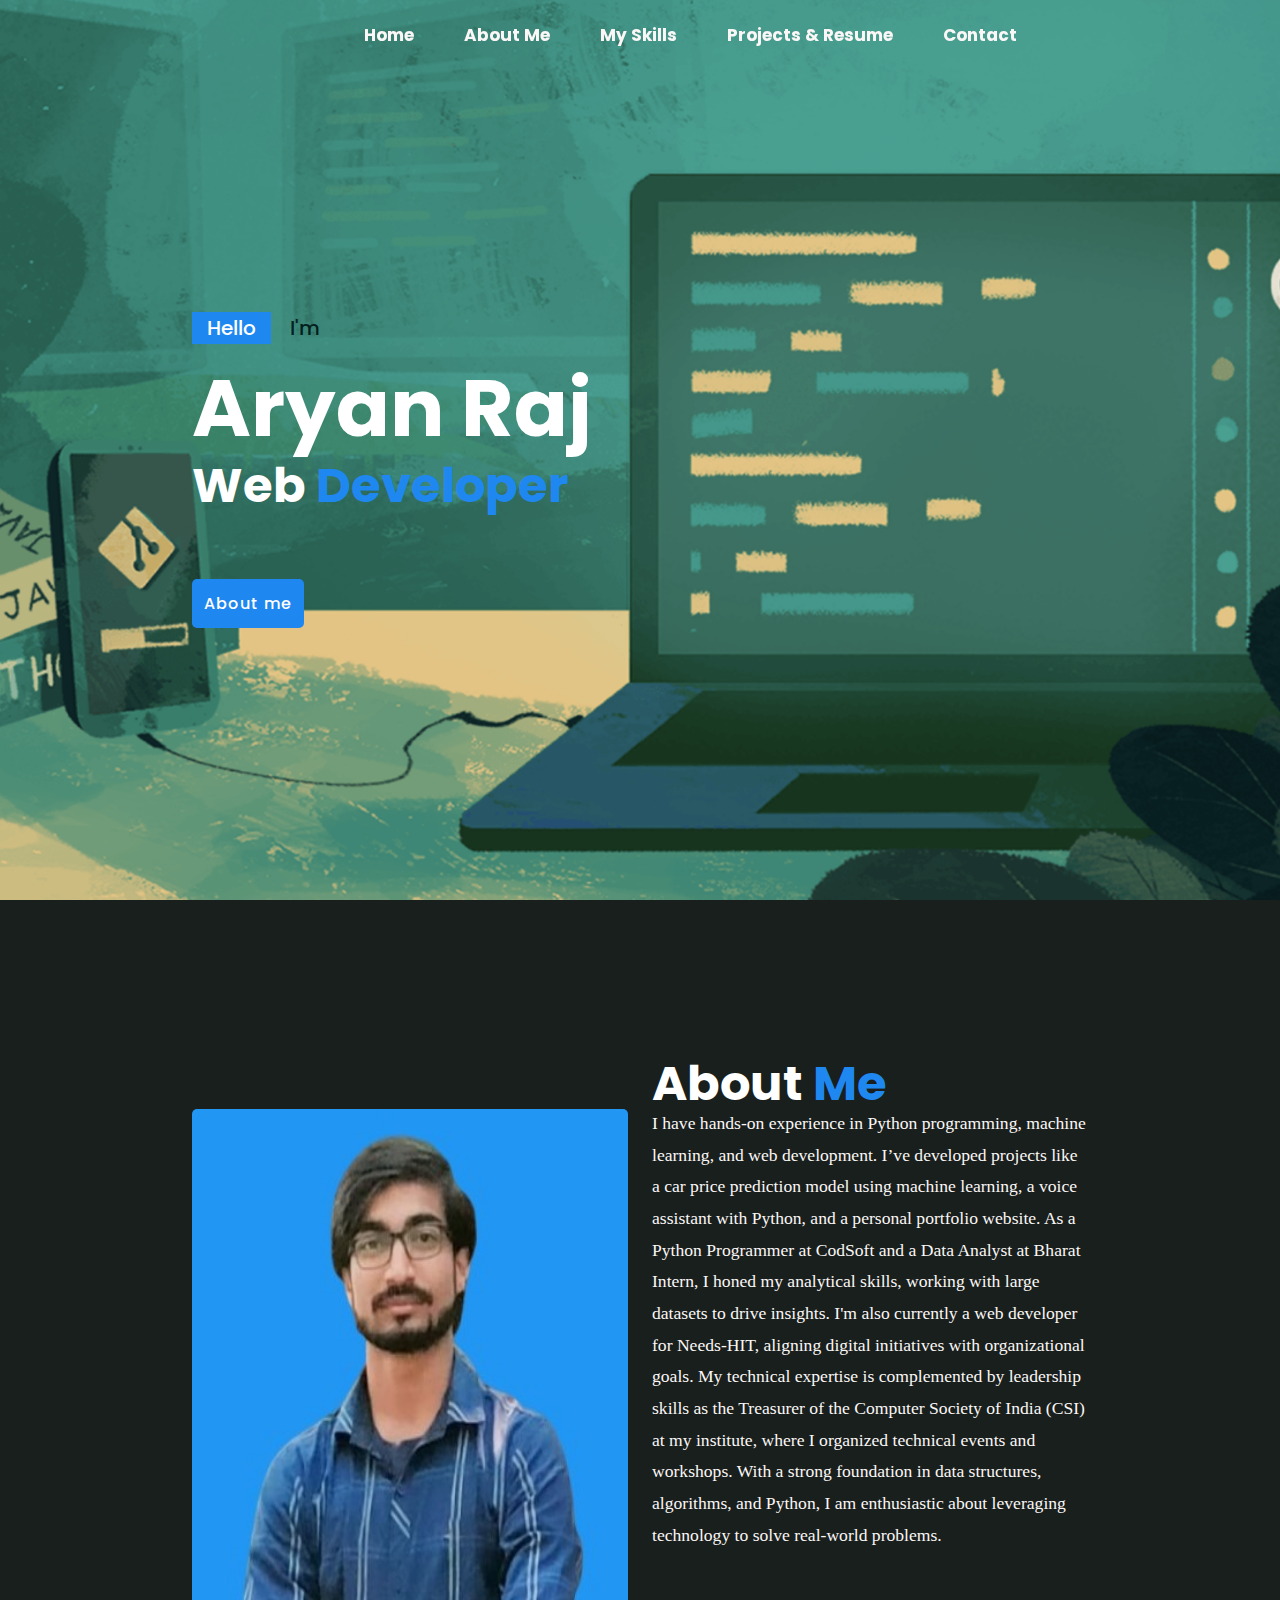
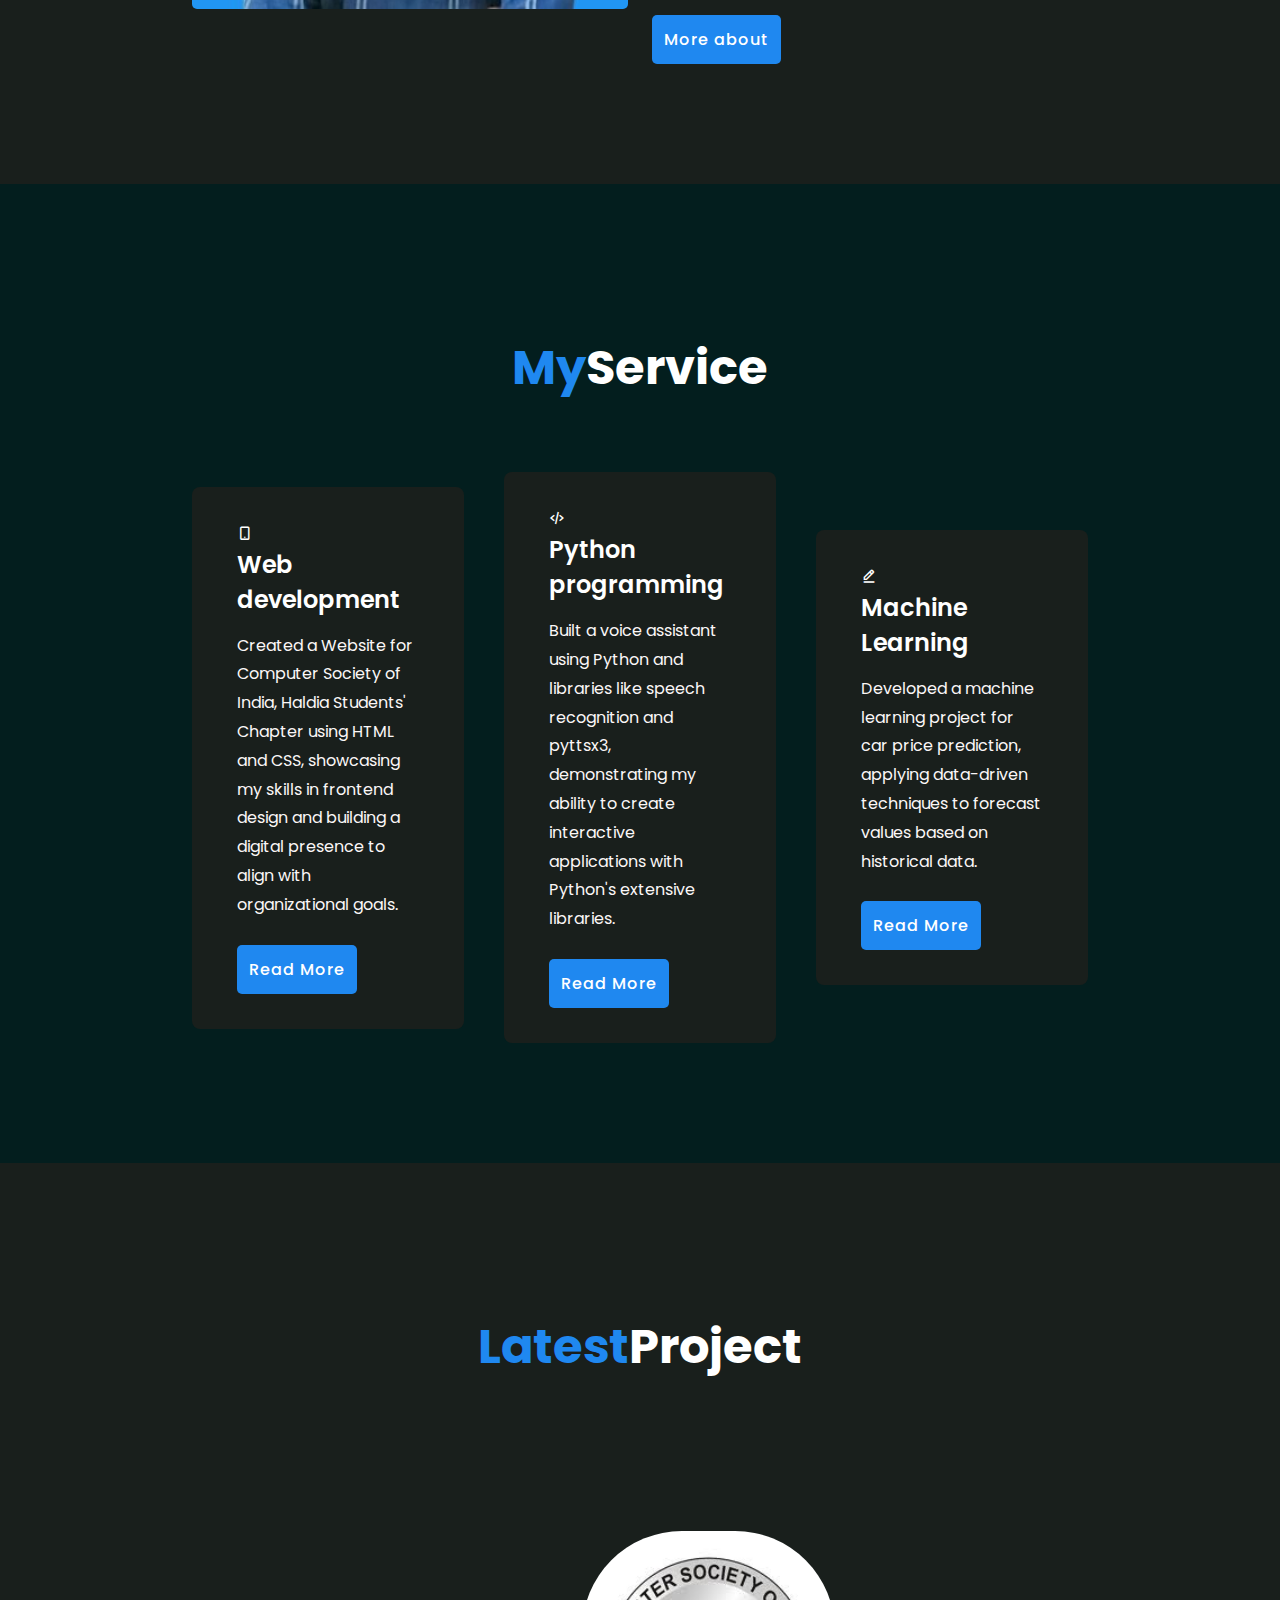
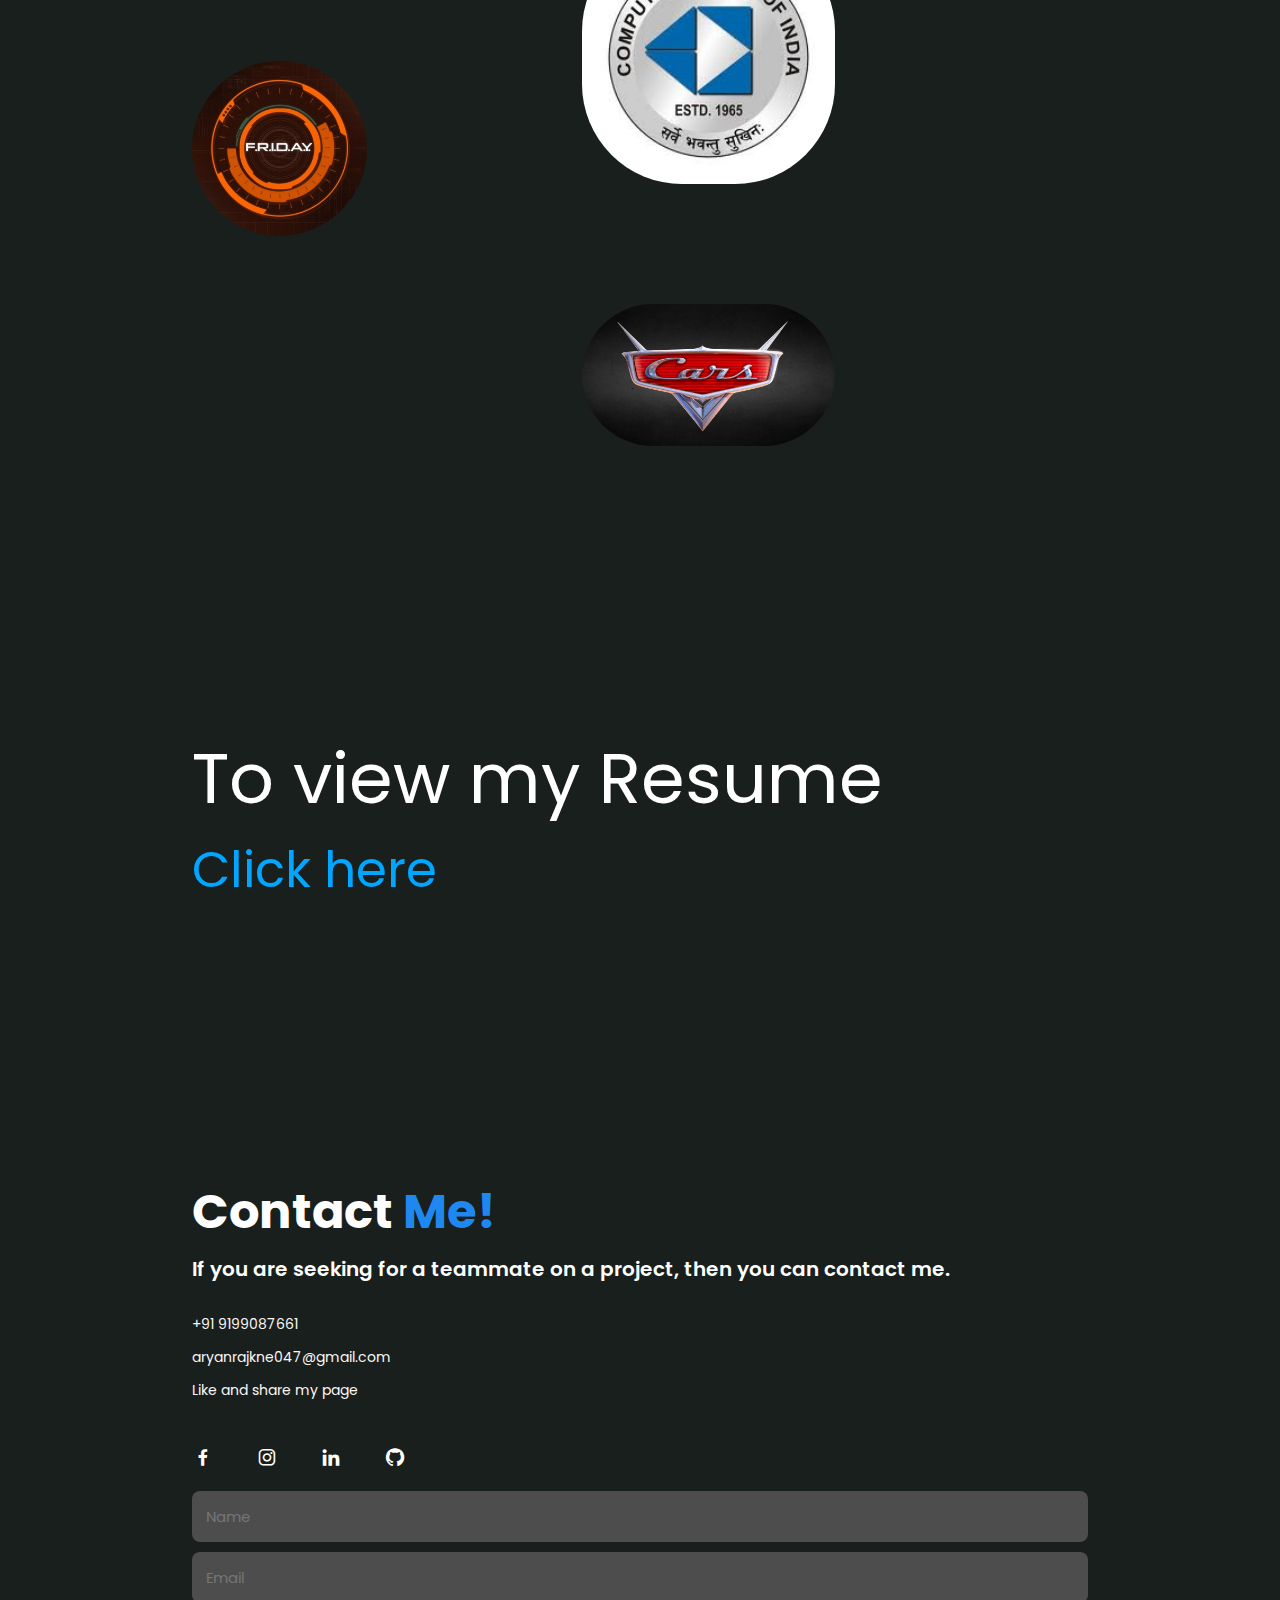
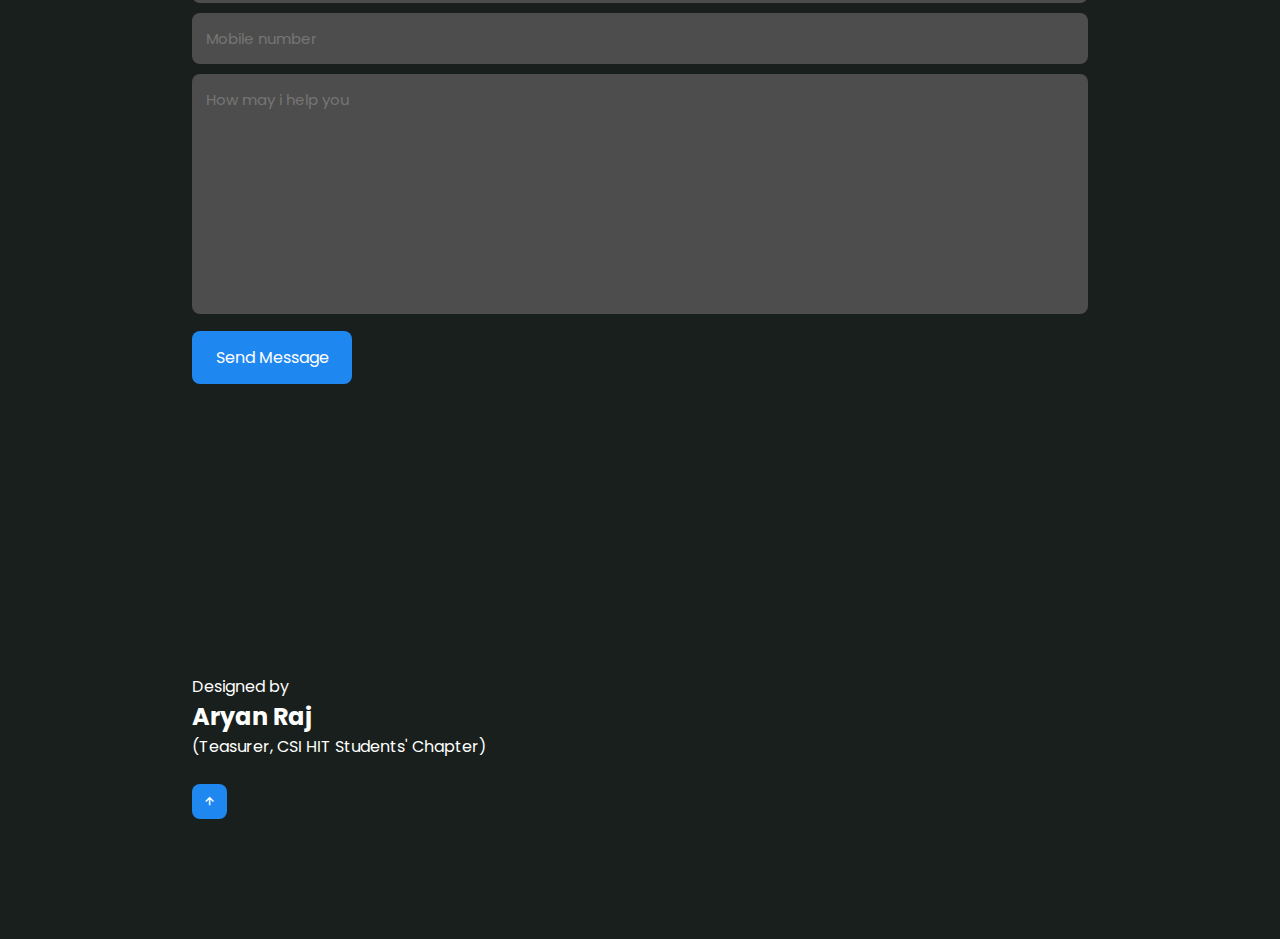
<file: index.html>
<!DOCTYPE html>
<html lang="en">
<head>
    <meta charset="UTF-8">
    <meta name="viewport" content="width=device-width, initial-scale=1.0">
    <title>Aryan Raj Portfolio</title>
    <link rel="stylesheet" href="style.css">
    <link rel="stylesheet"href="https://unpkg.com/boxicons@latest/css/boxicons.min.css">
</head>
<body>
    <header>
        <a href="#" class="logo">
        <ul class="navlist">
            <li><a href="#home" >Home</a></li>
            <li><a href="#about" >About Me</a></li>
            <li><a href="#services" >My Skills</a></li>
            <li><a href="#Portfolio" >Projects & Resume</a></li>
            <li><a href="#Contact" >Contact</a></li>
        </ul>
        <div class="bx bx-menu" id="menu-icon"></div>
    </header>
    <section class="home" id="home">
        <div class="home-text">
            <div class="slide">
                <span class="one">Hello </span>
                <span class="two">I'm</span>
            </div>
            <h1>Aryan Raj</h1>
            <h3>Web <span>Developer </span></h3>
            <p><br></p>
            <div class="button">
                <a href="#about" class="btn">About me</a>
            </div>
        </div>
    </section>
    <section class="about" id="about">
        <div class="about-img">
            <img src="about.jpg">
        </div>
        <div class="about-text">
            <h2>About <span>Me</span></h2>
            <p>I have hands-on experience in Python programming, machine learning, and web development. I’ve developed projects like a car price prediction model using machine learning, a voice assistant with Python, and a personal portfolio website. As a Python Programmer at CodSoft and a Data Analyst at Bharat Intern, I honed my analytical skills, working with large datasets to drive insights. I'm also currently a web developer for Needs-HIT, aligning digital initiatives with organizational goals. My technical expertise is complemented by leadership skills as the Treasurer of the Computer Society of India (CSI) at my institute, where I organized technical events and workshops. With a strong foundation in data structures, algorithms, and Python, I am enthusiastic about leveraging technology to solve real-world problems.
            </p>
            <a href="#" class="btn">More about</a>
        </div>
    </section>

    <section class="services" id="services">
        <div class="main-text">
            <h2><span>My</span>Service</h2>
        </div>
        <div class="services-content">
            <div class="box">
                <div class="s-icons">
                    <i class="bx bx-mobile-alt"></i>
                </div>
                <h3>Web development</h3>
                <p>Created a Website for Computer Society of India, Haldia Students' Chapter using HTML and CSS, showcasing my skills in frontend design and building a digital presence to align with organizational goals.
                </p>
                <a href="#" class="btn">Read More</a>
            </div>
            <div class="box">
                <div class="s-icons">
                    <i class="bx bx-code-alt"></i>
                </div>
                <h3>Python programming</h3>
                <p>Built a voice assistant using Python and libraries like speech recognition and pyttsx3, demonstrating my ability to create interactive applications with Python's extensive libraries.
                </p>
                <a href="#" class="btn">Read More</a>
            </div>
            <div class="box">
                <div class="s-icons">
                    <i class="bx bx-edit-alt"></i>
                </div>
                <h3>Machine Learning</h3>
                <p>Developed a machine learning project for car price prediction, applying data-driven techniques to forecast values based on historical data.
                </p>
                <a href="#" class="btn">Read More</a>
            </div>
        </div>
    </section>

    <section class="Portfolio" id="Portfolio">
        <div class="main-text">
            <h2><span>Latest</span>Project</h2>
        </div>
        <div class="portfolio-content">
            <div class="row">
                <img src="project1.jpg">
                <div class="layer">
                    <h2>FRIDAY AI</h2>
                    <p>Built a voice assistant using Python and libraries like speech recognition and pyttsx3, demonstrating my ability to create interactive applications with Python's extensive libraries.</p>
                    <a href="https://github.com/AryanRajJha/FRIDAY__/blob/main/Friday.py"  target="_blank"><i class="bx bx-link-external"></i></a>
                </div>
            </div>
            <div class="portfolio-content">
                <div class="row">
                    <img src="project2.jpg" id="csi">
                    <div class="layer">
                        <h2>CSI-HIT</h2>
                        <p> Created a Website for Computer Society of India, Haldia Students' Chapter using HTML and CSS, showcasing my skills in frontend design and building a digital presence to align with organizational goals.</p>
                        <a href="CSI.html" target="_blank"><i class="bx bx-link-external"></i></a>
                    </div>
                </div>
            <div class="portfolio-content">
                    <div class="row">
                        <img src="project3.jpeg">
                        <div class="layer">
                            <h2>Car Price Prediction</h2>
                            <p> Developed a machine learning project for car price prediction, applying data-driven techniques to forecast values based on historical data.</p>
                            <a href="https://github.com/AryanRajJha/CarPricePrediction" target="_blank"><i class="bx bx-link-external"></i></a>
                        </div>
                    </div>

        </div>
        </div>

        </div>
        </section>

        <section class="Resume">
            <div class="Resume">
                <p> To view my Resume</p>
                <a href="cv.pdf" target="_blank">Click here</a>
            </div>
        </section>


<section class="Contact" id="Contact">
    <div class="contact-text">
        <h2>Contact <span> Me!</span></h2>
        <h4>If you are seeking for a teammate on a project, then you can contact me.</h4>
        <p></p>
        <div class="list">
            <li><a href="#">+91 9199087661</a></li>
            <li><a href="#">aryanrajkne047@gmail.com</a></li>
            <li><a href="#">Like and share my page</a></li>
        </div>

        <div class="contact-icons">
            <a href="https://www.facebook.com/profile.php?id=100013466385113" target="_blank"><i class='bx bxl-facebook'></i></a>
            <a href="https://www.instagram.com/magistrator_01/" target="_blank"><i class='bx bxl-instagram'></i></a>
            <a href="https://www.linkedin.com/in/aryan-raj-724ab023a/" target="_blank"><i class='bx bxl-linkedin'></i></a>
            <a href="https://github.com/AryanRajJha" target="_blank"><i class='bx bxl-github'></i></a>
        </div>

    </div>
        <div class="contact-form">
            <form action="">
                <input type="name" placeholder="Name" required>
                <input type="email" placeholder="Email" required>
                <input type="number" placeholder="Mobile number" required>
                <textarea name="" id="" cols="30" rows="10" placeholder="How may i help you" required></textarea>
                <input type="submit" value="Send Message" class="submit" required>
            </form>
        </div>

</section>


    <section class="end">
        <div class="last-text">
            <p>Designed by <br> <h2>Aryan Raj</h2> (Teasurer, CSI HIT Students' Chapter)</p> <br>
        </div>
        <div class="top">
            <a href="#home"><i class='bx bx-up-arrow-alt'></i></a>
        </div>

    </section>

    </body>
    </html>
</file>
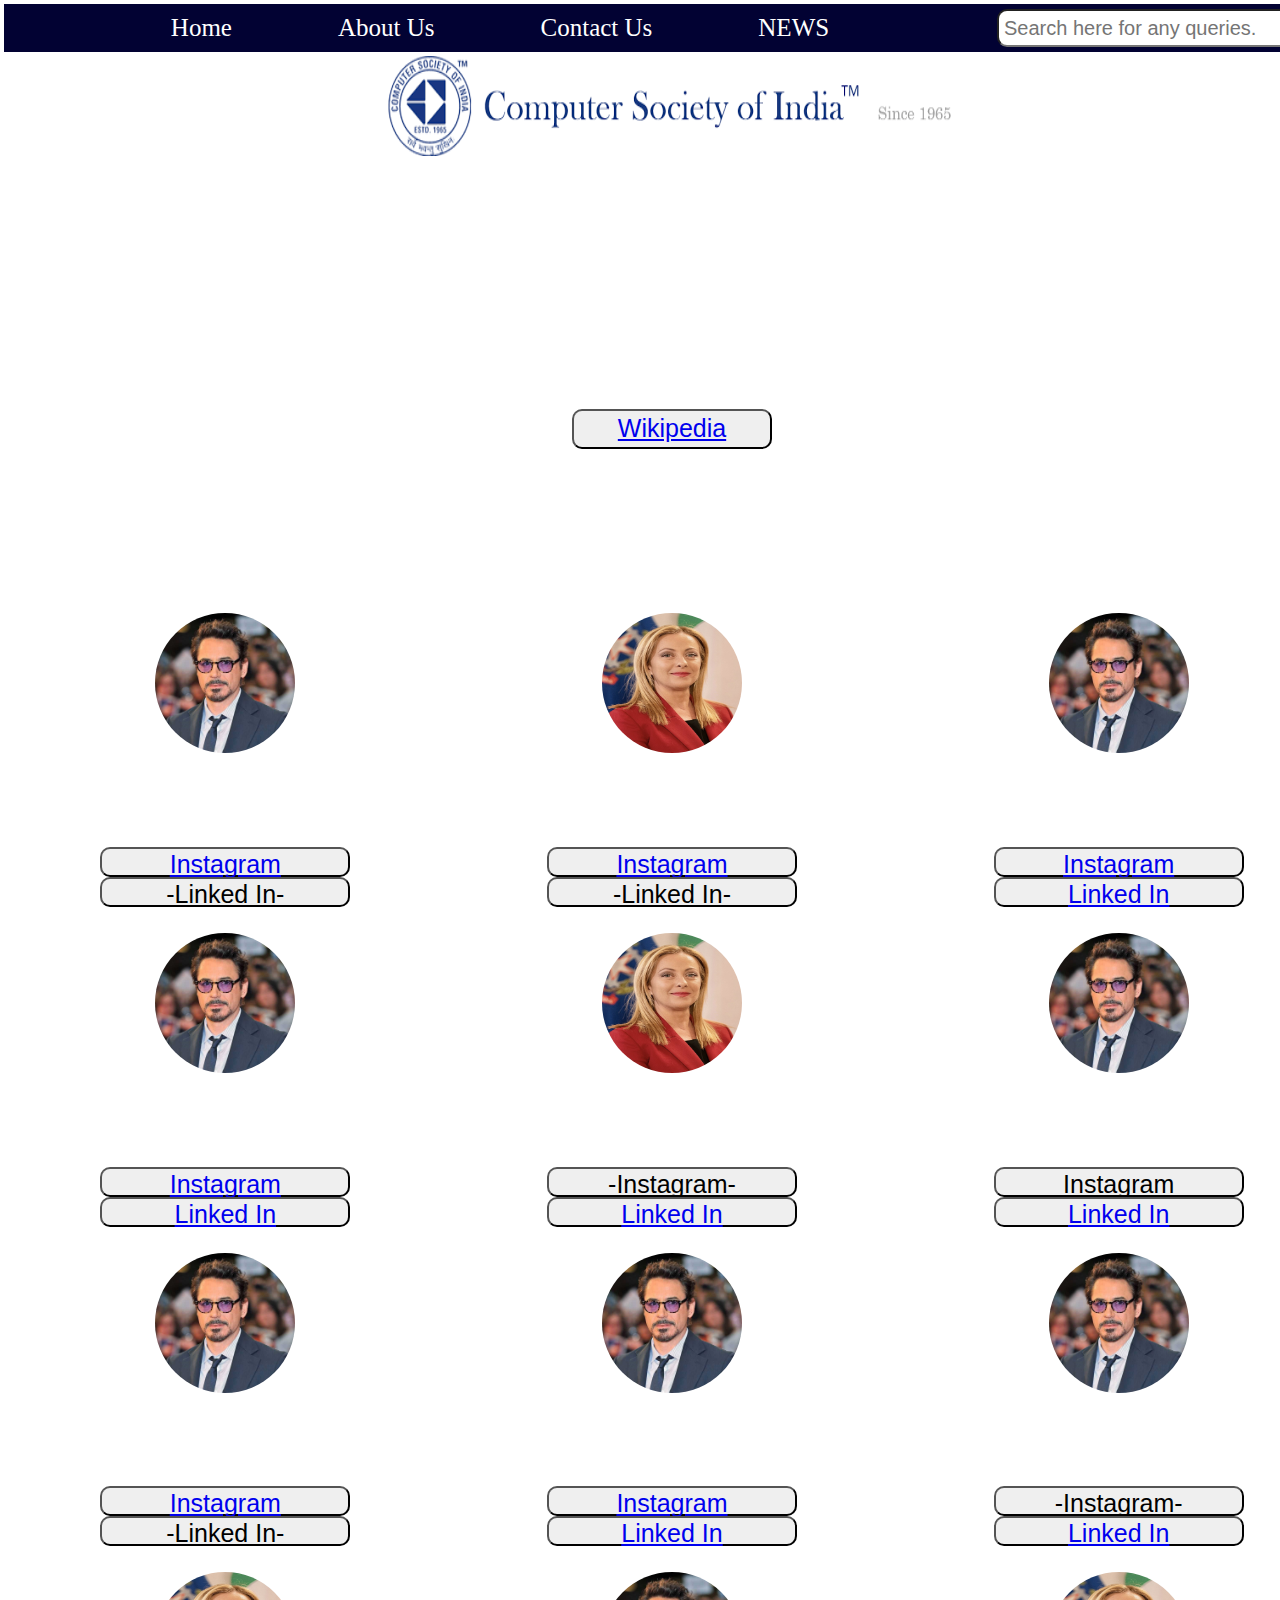
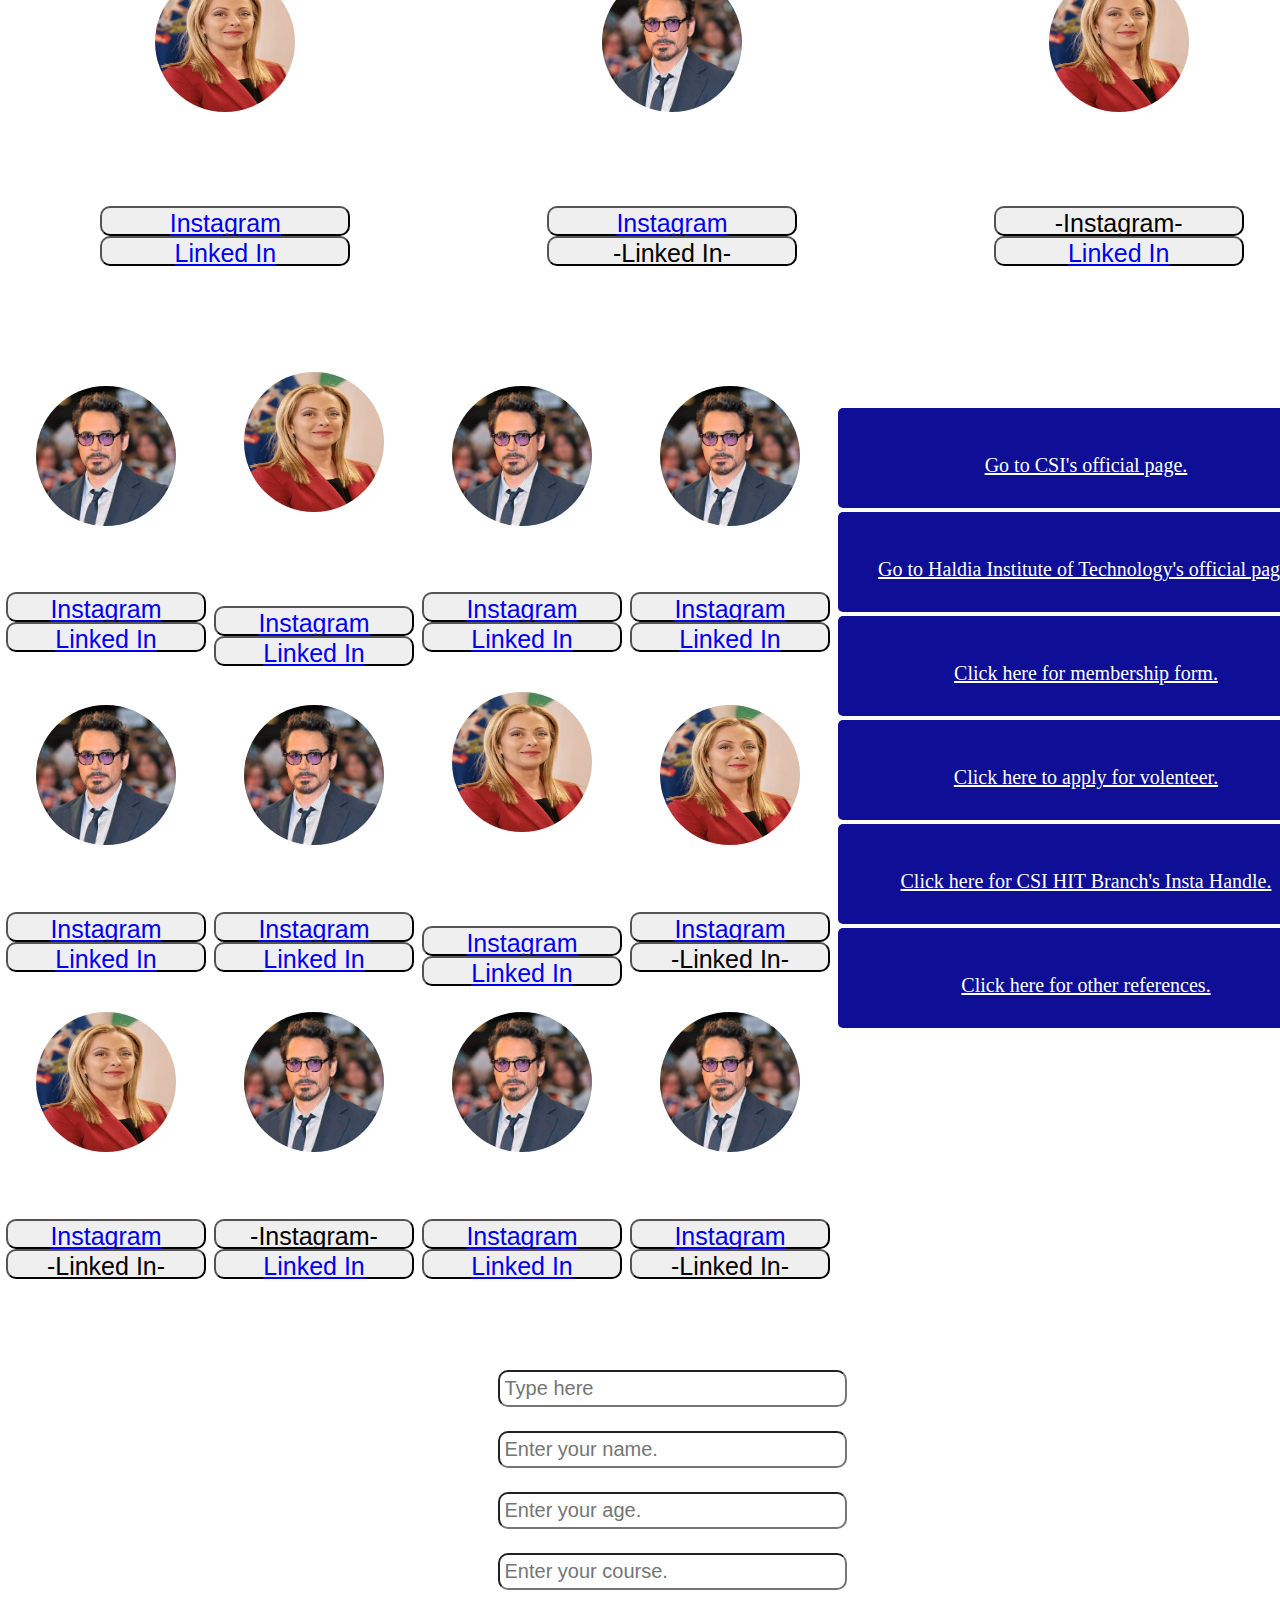
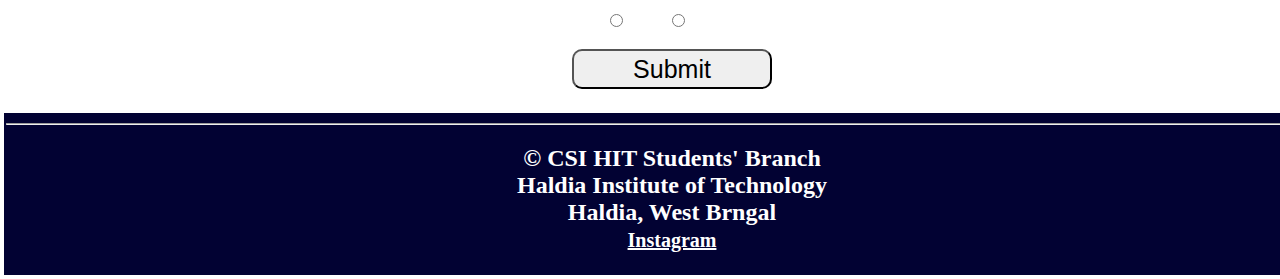
<file: CSI.html>
<!DOCTYPE html>
<html lang="en">

<head>
    <meta charset="UTF-8">
    <meta http-equiv="X-UA-Compatible" content="IE=edge">
    <meta name="viewport" content="width=device-width, initial-scale=1.0">
    <title>CSI HIT</title>
</head>

<style>
    body {
        /* background-color: rgb(19, 19, 221); */
        background-image: url(https://i.pinimg.com/236x/65/61/06/6561067e34e3eb63135ec42397fabc45.jpg);
        /* background-repeat: no-repeat; */
        /* background-size: cover; */
        /* height: 100%; */
        color: white;
        /* border: 2px solid rgb(145, 11, 11); */
        /* opacity: 0.8; */
    }

    #bod {
        color: white;
        background-color: rgb(2, 2, 51);
        margin: 2px 2px;
        padding: 2px 2px 2px 2px;
    }

    .box {
        /* border: 2px solid green; */
        margin: 2px 2px;
    }

    .flex-hor {
        display: flex;
        flex-direction: column;
        /* border: 2px solid blue; */
        margin: 2px 2px;
        flex-wrap: wrap;
    }

    ul li a.a {
        text-decoration: none;
        /* border: 1px red solid; */
        margin: 3px 3px;
        padding: 2px 50px;
        color: white;
        /* width: 10px; */
        font-size: 25px;
    }

    ul li a.a:hover {
        background-color: rgb(10, 14, 93);
        color: brown;
    }

    ul li a.a:active {
        background-color: cornsilk;
        color: blue;
    }

    ul li {
        list-style-type: none;
    }

    ul {
        display: flex;
        flex-direction: row;
        justify-content: center;
    }

    .flex-col {
        display: flex;
        flex-direction: row;
        /* border: 2px solid yellow; */
        margin: 2px 2px;
        justify-content: center;
        /* flex-wrap: wrap; */
    }

    ul.list {
        margin: 3px 3px;
        padding: 5px 5px;
        /* border: 1px solid skyblue; */
        width: 75%;
        display: flex;
        flex-wrap: wrap;
        justify-content: center;
        align-items: center;
    }

    input.SearchBar {
        margin: 3px 3px;
        padding: 5px 5px;
        /* border: 1px solid skyblue; */
        border-radius: 10px;
        width: 25%;
        font-size: 20px;
    }

    #nav {
        padding: 2px 2px;
        background-color: rgb(2, 2, 51);
        /* border-radius: 5px; */
    }

    img.img {
        /* border: 2px solid blue; */
        height: 100px;
        width: 600px;
        /* justify-content: center;
        align-items: center; */
        border-radius: 30px;
    }

    h1 {
        text-align: center;
        /* border: 2px solid green; */
        text-decoration: underline;
    }

    h2 {
        text-align: center;
        /* border: 2px solid green; */
    }

    summary:hover {
        cursor: pointer;
    }

    /* .flex-img{
        display: flex;
        flex-wrap: wrap;
        justify-content: center;
    } */
    .grid {
        display: grid;
        grid-template-columns: auto auto auto;
        grid-template-rows: auto auto auto auto;
        gap: 4px;
        /* border: 1px solid yellow; */
    }

    .grid2 {
        display: grid;
        grid-template-columns: auto auto auto auto;
        grid-template-rows: auto auto auto;
        gap: 4px;
        /* border: 1px solid yellow; */
        width: 75%;
    }

    .bb {
        width: 50%;
    }

    .grid1 {
        display: grid;
        grid-template-columns: 7fr 3fr;

        gap: 4px;
        /* border: 1px solid yellow; */
    }

    .gridbox {
        /* border: 2px solid green; */
        margin: 2px 2px;
        display: flex;
        flex-direction: column;
        justify-content: center;
        align-items: center;
    }

    .gridboximage {
        /* border: 1px red solid; */
        height: 140px;
        width: 140px;
        justify-content: center;
        border-radius: 100px;
    }

    .gridboximage:hover {
        background-color: green;
        height: 200px;
        width: 200px;
        border-radius: 50px;
    }

    .flex-grid {
        display: flex;
        flex-direction: column;
        /* border: 1px solid greenyellow; */
        width: 25%;
    }

    .boxside {
        /* border: 2px solid pink; */
        margin: 2px 2px;
        height: 100px;
        text-align: center;
        width: 500px;
        background-color: #0e0e97;
        border-radius: 5px;
    }

    .boxside:hover {
        background-color: rgb(32, 184, 244);

    }

    .boxside:active {
        background-color: cornsilk;

    }

    .last {
        margin: 2px 2px 2px 2px;
        padding: 2px 2px;
        font-size: 20px;
        color: white;
    }

    .last:hover {
        color: yellow;
    }

    .last:active {
        color: red;
    }

    .photo {
        /* border: 1px red solid; */
        height: 100px;
        width: 100px;
        margin: 2px 2px 2px 2px;
        padding: 2px 2px;
    }

    .form {
        text-align: center;
    }

    .btn {
        height: 40px;
        width: 200px;
        font-size: 25px;
        border-radius: 10px;
        color: black;
    }

    .btn:hover {
        background-color: rgb(0, 147, 205);
        color: cornsilk;
    }

    .btn:active {
        background-color: cornsilk;
        color: red;
    }

    .btn2 {
        height: 30px;
        width: 250px;
        font-size: 25px;
        border-radius: 10px;
        color: black;
    }

    .btn2:hover {
        background-color: rgb(0, 147, 205);
        color: cornsilk;
    }

    .btn2:active {
        background-color: cornsilk;
        color: red;
    }

    .btn3 {
        height: 30px;
        width: 200px;
        font-size: 25px;
        border-radius: 10px;
        color: black;
    }

    .btn3:hover {
        background-color: rgb(0, 147, 205);
        color: cornsilk;
    }

    .btn3:active {
        background-color: cornsilk;
        color: red;
    }
</style>

<body class="flex-hor">
    <div id="nav" class="flex-col">
        <ul class="list">
            <li><a href="#" class="a">Home</a></li>
            <li><a href="http://www.csi-india.org/about/" class="a" target="_blank">About Us</a></li>
            <li><a href="http://www.csi-india.org/" class="a" target="_blank">Contact Us</a></li>
            <li><a href="http://www.csi-india.org/news/" class="a" target="_blank">NEWS</a></li>
        </ul>

        <input type="text" placeholder="Search here for any queries." class="SearchBar">
    </div>
    <div class="flex-col">

        <img src="[data-uri]"
            class="img">
    </div>
    <div class="box">
        <h1>Welcome to Computer Society of India.<br>HIT Students's branch.
        </h1>
    </div>
    <div class="box">
        <h2>Computer Society of India is a body of computer professionals in India.
            <details>
                <summary>
                    It was started on 6 March 1965 by a few computer professionals and has now grown to be the national
                    body representing computer professionals. It has 72 chapters across India, 511 student branches, and
                    100,000 members.
                </summary>
                The Computer Society of India is a non-profit professional meet to exchange views and information to
                learn and share ideas. The wide spectrum of members is committed to the advancement of theory and
                practice of Computer Engineering and Technology Systems, Science and Engineering, Information Processing
                and related Arts and Sciences.

                The Society also encourages and assists professionals to maintain integrity and competence of the
                profession and fosters a sense of partnership amongst members. Besides the activities held at the
                Chapters and Student Branches, the Society also conducts periodic conferences, seminars.

                Through the initiatives of Professor Rangaswamy Narasimhan the first President, CSI has been in close
                liaison with International Federation for Information Processing (IFIP) since its inception in 1965,
                when observers from India attended the IFIP Council meeting. Since 1974, when CSI became a member of
                IFIP, CSI has organized many IFIP sponsored events and was host to the 1978 Council meeting in Bombay
                and 1988 General Assembly in New Delhi. It represents India in technical committees and working groups
                of IFIP. Prof. Vipin Tyagi, Jaypee University of Engineering and Technology is Hon. Secretary of
                Computer Society of India.
            </details><br>
            <button class="btn"><a href="https://en.wikipedia.org/wiki/Computer_Society_of_India" class="a"
                    target="_blank">Wikipedia</a></button>
        </h2>
    </div>
    <div class="box">
        <h1>CSI Team : 2022-2023</h1>
        <h1>HIT Branch top post holders</h1>
        <div class="grid">
            <div class="gridbox">
                <img src="rdj.jpg"
                    class="gridboximage">
                <h2>Atul Kumar<br>-Chairperson-</h2>
                <button class="btn2"><a href="https://www.instagram.com/atulsolu/" class="a"
                        target="_blank">Instagram</a></button>
                <button class="btn2">-Linked In-</button><br>

            </div>
            <div class="gridbox">
                <img src="meloni.jpg"
                    alt="" class="gridboximage">
                <h2>Sneha Roy<br>-Vice Chairperson-</h2>
                <button class="btn2"><a href="https://www.instagram.com/adorable_sneha/" class="a"
                        target="_blank">Instagram</a></button>
                <button class="btn2">-Linked In-</button><br>

            </div>
            <div class="gridbox">
                <img src="rdj.jpg"
                    alt="" class="gridboximage">
                <h2>Md. Aminul Haque<br>-Secretary-</h2>
                <button class="btn2"><a href="https://www.instagram.com/aminul7560/" class="a"
                        target="_blank">Instagram</a></button>
                <button class="btn2"><a href="https://www.linkedin.com/in/md-aminul-haque-6b93491a1/" class="a"
                        target="_blank">Linked In</a></button><br>

            </div>
            <div class="gridbox">
                <img src="rdj.jpg"
                    alt="" class="gridboximage">
                <h2>Nityanand Kumar<br>-Treaserer-</h2>
                <button class="btn2"><a href="https://www.instagram.com/nityanandkumarm/" class="a"
                        target="_blank">Instagram</a></button>
                <button class="btn2"><a href="https://www.linkedin.com/in/nityanand-kumar-39b85412b/" class="a"
                        target="_blank">Linked In</a></button><br>

            </div>
            <div class="gridbox">
                <img src="meloni.jpg"
                    alt="" class="gridboximage">
                <h2>Rupsa Das<br>-Treaserer-</h2>
                <button class="btn2">-Instagram-</button>
                <button class="btn2"><a href="https://www.linkedin.com/in/dasrupsa/" class="a" target="_blank">Linked
                        In</a></button><br>

            </div>
            <div class="gridbox">
                <img src="rdj.jpg"
                    alt="" class="gridboximage">
                <h2>Sarthak Kumar<br>-Programme Head-</h2>
                <button class="btn2">Instagram</button>
                <button class="btn2"><a href="https://www.linkedin.com/in/sarthak-kumar-025353163/" class="a"
                        target="_blank">Linked In</a></button><br>

            </div>
            <div class="gridbox">
                <img src="rdj.jpg"
                    alt="" class="gridboximage">
                <h2>Adrian Sajjan<br>-Programme Head-</h2>
                <button class="btn2"><a href="https://www.instagram.com/__.codex.__/" class="a"
                        target="_blank">Instagram</a></button>
                <button class="btn2">-Linked In-</button><br>

            </div>
            <div class="gridbox">
                <img src="rdj.jpg"
                    alt="" class="gridboximage">
                <h2>Ayush Kumar Gupta<br>-Programme Head-</h2>
                <button class="btn2"><a href="https://www.instagram.com/ig_finster/" class="a"
                        target="_blank">Instagram</a></button>
                <button class="btn2"><a href="https://www.linkedin.com/in/finster-15/" class="a" target="_blank">Linked
                        In</a></button><br>

            </div>
            <div class="gridbox">
                <img src="rdj.jpg"
                    alt="" class="gridboximage">
                <h2>Aman Snehi<br>-Publicity Head-</h2>
                <button class="btn2">-Instagram-</button>
                <button class="btn2"><a href="https://www.linkedin.com/in/aman-snehi/" class="a" target="_blank">Linked
                        In</a></button><br>

            </div>
            <div class="gridbox">
                <img src="meloni.jpg"
                    alt="" class="gridboximage">
                <h2>Ishani Panja<br>-Publicity Head-</h2>
                <button class="btn2"><a href="https://www.instagram.com/_is.ha.ni_/" class="a"
                        target="_blank">Instagram</a></button>
                <button class="btn2"><a href="https://www.linkedin.com/in/ishani-panja-448437204/" class="a"
                        target="_blank">Linked In</a></button><br>

            </div>
            <div class="gridbox">
                <img src="rdj.jpg"
                    alt="" class="gridboximage">
                <h2>Abhishek Kumar<br>-Membership Head-</h2>
                <button class="btn2"><a href="https://www.instagram.com/half_engineerr._/" class="a"
                        target="_blank">Instagram</a></button>
                <button class="btn2">-Linked In-</button><br>

            </div>
            <div class="gridbox">
                <img src="meloni.jpg"
                    alt="" class="gridboximage">
                <h2>Shweta Kumari<br>-Membership Head-</h2>
                <button class="btn2">-Instagram-</button>
                <button class="btn2"><a href="https://www.linkedin.com/in/shweta-kumari-72a1761b2/" class="a"
                        target="_blank">Linked In</a></button><br>

            </div>
        </div>
    </div>
    <div class="box">
        <div class="bb">
            <h1>Volunteers</h1>
        </div>
        <div class="grid1">
            <div class="grid2">

                <div class="gridbox">
                    <img src="rdj.jpg"
                        alt="" class="gridboximage">
                    <h2>Prithvi Raj</h2>
                    <button class="btn3"><a href="https://www.instagram.com/rprithvi653/" class="a"
                            target="_blank">Instagram</a></button>
                    <button class="btn3"><a href="https://www.linkedin.com/in/prithivi-raj-b69140209/" class="a"
                            target="_blank">Linked In</a></button><br>

                </div>
                <div class="gridbox">
                    <img src="meloni.jpg"
                        alt="" class="gridboximage">
                    <h2>Shradhanvita Mukherji</h2>
                    <button class="btn3"><a href="https://www.instagram.com/shradhanwita/" class="a"
                            target="_blank">Instagram</a></button>
                    <button class="btn3"><a href="https://www.linkedin.com/in/shradhanwita-mukherjee-016211262/" class="a"
                            target="_blank">Linked In</a></button><br>

                </div>
                <div class="gridbox">
                    <img src="rdj.jpg"
                        alt="" class="gridboximage">
                    <h2>Abhinav Jha</h2>
                    <button class="btn3"><a href="https://www.instagram.com/i.abhijha/" class="a"
                            target="_blank">Instagram</a></button>
                    <button class="btn3"><a href="https://www.linkedin.com/in/iabhijha/" class="a"
                            target="_blank">Linked In</a></button><br>

                </div>
                <div class="gridbox">
                    <img src="rdj.jpg"
                        alt="" class="gridboximage">
                    <h2>Himanshu Shekhar</h2>
                    <button class="btn3"><a href="https://www.instagram.com/_shekhar_himanshu7/" class="a"
                            target="_blank">Instagram</a></button>
                    <button class="btn3"><a href="https://www.linkedin.com/in/himanshu-shekhar-1740b4213/" class="a"
                            target="_blank">Linked In</a></button><br>

                </div>
                <div class="gridbox">
                    <img src="rdj.jpg"
                        alt="" class="gridboximage">
                    <h2>Gagan Prit Singh</h2>
                    <button class="btn3"><a href="https://www.instagram.com/_gaganprit_singh/" class="a"
                            target="_blank">Instagram</a></button>
                    <button class="btn3"><a href="https://www.linkedin.com/in/gaganprit-singh-7606a220a/" class="a"
                            target="_blank">Linked In</a></button><br>

                </div>
                <div class="gridbox">
                    <img src="rdj.jpg"
                        alt="" class="gridboximage">
                    <h2>Tanmay Raj</h2>
                    <button class="btn3"><a href="https://www.instagram.com/vishal_morya__/" class="a"
                            target="_blank">Instagram</a></button>
                    <button class="btn3"><a href="https://www.linkedin.com/in/vishal-morya-9705391b6/" class="a"
                            target="_blank">Linked In</a></button><br>

                </div>
                <div class="gridbox">
                    <img src="meloni.jpg"
                        alt="" class="gridboximage">
                    <h2>Shruti Deb Barman</h2>
                    <button class="btn3"><a href="https://www.instagram.com/shrutidebbarman/" class="a"
                            target="_blank">Instagram</a></button>
                    <button class="btn3"><a href="https://www.linkedin.com/in/shruti-debbarman-404681223/" class="a"
                            target="_blank">Linked In</a></button><br>

                </div>
                <div class="gridbox">
                    <img src="meloni.jpg"
                        alt="" class="gridboximage">
                    <h2>Shweta Kumari</h2>
                    <button class="btn3"><a href="https://www.instagram.com/___.s.h.w.e.t.a._____/" class="a" 
                            target="_blank">Instagram</a></button>
                    <button class="btn3">-Linked In-</button><br>

                </div>
                <div class="gridbox">
                    <img src="meloni.jpg"
                        alt="" class="gridboximage">
                    <h2>Swagata Jana</h2>
                    <button class="btn3"><a href="https://www.instagram.com/shuddhi.08/" class="a"
                            target="_blank">Instagram</a></button>
                    <button class="btn3">-Linked In-</button><br>

                </div>
                <div class="gridbox">
                    <img src="rdj.jpg"
                        alt="" class="gridboximage">
                    <h2>Deepak Sarkar</h2>
                    <button class="btn3">-Instagram-</button>
                    <button class="btn3"><a href="https://www.linkedin.com/in/deepak-sarkar-816395222/" class="a"
                            target="_blank">Linked In</a></button><br>

                </div>
                <div class="gridbox">
                    <img src="rdj.jpg"
                        alt="" class="gridboximage">
                    <h2>Joydip Pan</h2>
                    <button class="btn3"><a href="https://www.instagram.com/joydip_pan/" class="a"
                            target="_blank">Instagram</a></button>
                    <button class="btn3"><a href="https://www.linkedin.com/in/joydip-pan/" class="a"
                            target="_blank">Linked In</a></button><br>

                </div>
                <div class="gridbox">
                    <img src="rdj.jpg"
                        alt="" class="gridboximage">
                    <h2>Shubham Jha</h2>
                    <button class="btn3"><a href="https://www.instagram.com/shubham4f/" class="a"
                            target="_blank">Instagram</a></button>
                    <button class="btn3">-Linked In-</button><br>

                </div>
            </div>
            <div class="flex-grid">
                <div class=""><br><br></a></div>
                <div class="boxside"><a href="http://www.csi-india.org/" class="last" target="_blank"><br><br>Go to
                        CSI's official page.</a></div>
                <div class="boxside"><a href="https://hithaldia.ac.in/" class="last" target="_blank"><br><br>Go to
                        Haldia Institute of Technology's official page.</a></div>
                <div class="boxside"><a href="https://forms.gle/24JdkLzCHcU8DaTM7" class="last"
                        target="_blank"><br><br>Click here for membership form.</a></div>
                <div class="boxside"><a href="https://forms.gle/FK1bmRbKc5s433Gy8" class="last"
                        target="_blank"><br><br>Click here to apply for volenteer.</a></div>
                <div class="boxside"><a href="https://www.instagram.com/csi_hit/" class="last"
                        target="_blank"><br><br>Click here for CSI HIT Branch's Insta Handle.</a></div>
                <div class="boxside"><a
                        href="https://www.google.com/search?gs_ssp=eJzj4tLP1TcwMq_IKzRUYDRgdGDwkkzOzy0oLUktUijOT85MLalUyE9TyMxLyUwEAA_JDZ8&q=computer+society+of+india&oq=comp&aqs=chrome.1.35i39i355j46i39i199i465j69i59j69i57j69i59j46i67j69i60j69i61.2179j0j7&sourceid=chrome&ie=UTF-8"
                        class="last" target="_blank"><br><br>Click here for other references.</a></div>
                <div class=""><br><br></a></div>
            </div>
        </div>
    </div>
    <div class="form">
        <h2>Any Suggestions</h2>
        <input type="text" placeholder="Type here" class="SearchBar"><br><br>
        <input type="text" placeholder="Enter your name." class="SearchBar"><br><br>
        <input type="text" placeholder="Enter your age." class="SearchBar"><br><br>
        <input type="text" placeholder="Enter your course." class="SearchBar"><br><br>
        <input type="radio" name="gender" value="male"> Male
        <input type="radio" name="gender" value="female"> Female<br><br>
        <button class="btn">Submit</button>

    </div>
    <div class="box"><br></div>
    <div id="bod" class="box">
        <hr>
        <h2>&#169; CSI HIT Students' Branch <br>
            Haldia Institute of Technology<br>
            Haldia, West Brngal<br>
            <!-- Computer Science and Engineering<br> -->
            <a href="https://www.instagram.com/csi_hit/" class="last" target="_blank">Instagram</a>
        </h2>
    </div>
</body>

</html>
</file>
<file: style.css>
@import url('https://fonts.googleapis.com/css2?family=Montserrat:ital,wght@1,200&family=Poppins:wght@300;400;500;600&family=Sacramento&display=swap');

* {
    padding: 0;
    margin: 0;
    box-sizing: border-box;
    text-decoration: none;
    list-style: none;
    scroll-behavior: smooth;
    font-family: 'Poppins', sans-serif;
}

:root {
    --bg-color:#191f1c;
    --second-bg-color:#031e1e;
    --text-color:#ffffff;
    --second-color:#fbf7f7;
    --main-color: #1f88f0;
    --big-font:5rem;
    --h2-font:3rem;
    --p-font:1.1rem;
}
body{
    background: var(--bg-color);
    color: var(--text-color);
}
header{
    position: fixed;
    width: 100%;
    top: 0;
    right: 0;
    z-index: 1000;
    display: flex;
    align-items: center;
    justify-content: center;
    background: transparent;
    padding: 22px 15%;
    border-bottom: 1px solid transparent;
    transition: all .45s ease;
}
.logo{
    color: var(--text-color);
    font-size: 35px;
    font-weight: 900;
    letter-spacing: 1px;
}
span{
    color: var(--main-color);
}
.navlist{
    display: flex;
}
.navlist a{
    color: var(--second-color);
    font-size: 17px;
    font-weight: 700;
    margin: 0 25px;
    transition: all .45s ease;
}

.navlist a:hover{
    color: var(--main-color);
}
.navlist a.active{
    color: var(--main-color);
}
#menu-icon {
    font-size: 35px;
    color: var(--text-color);
    z-index: 1000;
    cursor: pointer;
    margin-left: 25px;
    display: none;
}
section{
    padding: 160px 15% 120px;
}
.home{
    position: relative;
    height: 100vh;
    width: 100%;
    background-image: url("profile.png");
    background-size: cover;
    background-position: center;
    display: flex;
    align-items: center;
    justify-content: flex-start;
}
.slide{
    margin-bottom: 20px;
}
.one{
    display: inline-block;
    margin-right: 15px;
    padding: 0 15px;
    line-height: 32px;
    font-size: 20px;
    font-weight: 500;
    background: var(--main-color);
    color: var(--text-color);
}
.two{
    display: inline-block;
    color: var(--second-bg-color);
    font-size: 20px;
    font-weight: 500;
}
.home-text h1{
    font-size: var(--big-font);
    font-weight: 700;
    color: var(--text-color);
    line-height: 1.1;
    margin: 0 0 8px;
}
.home-text h3{
    color: var(--text-color);
    margin: 0 0 35px;
    font-size: 3rem;
    font-weight: 700;
    line-height: 1.1;
}
.home-text p{
    color: var(--second-color);
    font-size: var(--p-font) ;
    line-height: 1.8;
    margin-bottom: 40 px;
}
.button{
    display: inline-block;
    align-items: center;
    justify-content: center;
}
.btn{
    display: inline-block;
    padding: 12px;
    background: var(--main-color);
    border-radius: 5px;
    color: var(--text-color);
    font-size: 1rem;
    letter-spacing: 1px;
    font-weight: 500;
    transition: all .45s ease;
}
.btn:hover{
    transform: scale(0.9);
}
.about{
    display: grid;
    grid-template-columns: repeat(2, 1fr);
    align-items: center;
    gap: 1.5rem;
}
.about-img img{
    max-width: 630px;
    height: 500px;
    width: 100%;
    border-radius: 5px;
}
.about-text h2{
    font-size: var(--h2-font);
    line-height: 1;
}
.about-text h4{
    font-size: 24px;
    font-weight: 600;
    color: var(--text-color);
    line-height: 1.7;
    margin: 15 px 0 30px;
}
.about-text p{
    color: var(--second-color);
    font-size: var(--p-font);
    font-family: 'Times New Roman', Times, serif;
    line-height: 1.8;
    margin-bottom: 4rem;
}

.services{
    background: var(--second-bg-color);
}
.main-text{
    text-align: center;
}
.main-text p{
    color: var(--second-bg-color);
    font-size: 15px;
    margin-bottom: 15px;
}
.main-text h2{
    font-size: var(--h2-font);
    line-height: 1;
}
.services-content{
    display: grid;
    grid-template-columns: repeat(auto-fit,minmax(250px,auto));
    align-items: center;
    gap: 2.5rem;
    margin-top: 5rem;
}
.box{
    background: var(--bg-color);
    padding: 35px 45px;
    border-radius: 8px;
    transition: all .45s ease;
}
.s-icon i{
    font-size: 32px;
    margin-bottom: 20px;
}
 
.box h3{
    font-size: 24px;
    font-weight: 600;
    color: var(--text-color);
    margin-bottom: 15px;
}

.box p{
    color: var(--second-color);
    font-size: 1rem;
    line-height: 1.8;
    margin-bottom: 25px;
}
.box:hover{
    transform: translateY(-8px);
    cursor: pointer;
}

.portfolio-content{
    display: grid;
    grid-template-columns: repeat(auto-fit,minmax(350px,auto));
    align-items: center;
    gap: 2.5rem;
    margin-top: 5rem;
}
.row{
    position: relative;
    overflow: hidden;
    border-radius: 8px;
    cursor: pointer;
}
.row img{
    width: 50%;
    height: 50%;
    border-radius: 100px;
    display: block;
    transition: transform 0.5s;
}
.layer {
    width: 100%;
    height: 0;
    background: linear-gradient(rgba(0,0,0,0.1),#00a6ff);
    position: absolute;
    border-radius: 8px;
    left: 0;
    bottom: 0;
    overflow: hidden;
    display: flex;
    flex-direction: column;
    align-items: center;
    padding: 0 40px;
    transition: height 0.5s;
}
.layer h5{
    font: 20px;
    font-weight: 600;
    margin-bottom: 15px;
}
.layer p{
    color: var(--second-color);
    font-size: 1rem;
    line-height: 1.0;
}
.layer i{
    color: var(--main-color);
    margin-top: 20px;
    font-size: 20px;
    background: var(--text-color);
    width: 60px;
    height: 60px;
    display: flex;
    align-items: center;
    justify-content: center;
    border-radius: 50%;
}
.row:hover img{
    transform: scale(1.1);
}
.row:hover .layer{
    height: 100%;
}

.Resume a{
    align-items: center;
    color: #00a6ff;
    font-size: 50px;
}
.Resume p{
    font-size: 70px;
    gap: 50px;
}

.contact{
    background: var(--second-bg-color);
    display: grid;
    grid-template-columns: repeat(2,1fr);
    align-items: center;
    gap: 2.5rem;
}
.contact-text h4{
    font-size: var(--text-color);
    margin: 18px 0;
    font-size: 20px;
    font-weight: 600;
}
.contact-text h2{
    font-size: var(--h2-font);
    line-height: 1;
}

.contact-text p{
    color: var(--second-color);
    font-size: var(--p-font);
    line-height: 1.8;
    margin-bottom: 30px;
}

.list {
    margin-bottom: 2.8rem;
}
.list li{
    margin-bottom: 12px;
}
.list li a{
    display: block;
    color: var(--second-color);
    font-size: 14px;
    transition: all .45s ease;
}
.list li a:hover{
    color: var(--text-color);
    transform: translateY(5px);
}
.contact-icons i{
    height: 45px;
    width: 45px;
    color: var(--text-color);
    font-size: 22px;
    display: inline-block;
    align-items: center;
    justify-content: center;
    border-radius: 8px;
    margin-right: 15px;
    transition: all .45s ease;
}
.contact-icons i:hover{
    color: var(--main-color);
}
.contact-form form{
    position: relative;
}
.contact-form form input,form textarea{
    width: 100%;
    padding: 14px;
    background-color: #4e4d4d;
    color: var(--text-color);
    border: none;
    outline: none;
    font-size: 15px;
    border-radius: 8px;
    margin-bottom: 10px;
}
.contact-form textarea{
    resize: none;
    height: 240px;
}
.contact-form .submit{
    display: inline-block;
    font-size: 16px;
    background: var(--main-color);
    color: var(--text-color);
    width: 160px;
    transition: all .45s ease ;
}
.contact-form .submit:hover{
    transform: scale(1.1);
    cursor: pointer;
}
.last text p{
    color: var(--second-color);
    font-size: 14px;
}
.top i{
    padding: 10px;
    border-radius: 8px;
    font-size: 15px;
    color: var(--text-color);
    background: var(--main-color);
}
@media (max-width:140px) {
    header {
        padding: 12px 2.5%;
        transition: .1s;
    }
    section {
        padding: 110px 3% 60px;
    }
    .end{
        padding: 15px 3%;
    }
}
@media (max-width: 1100px){
    :root{
        --big-font:4 rem;
        --h2-font:2.5rem;
        --p-font:1rem;
        transition: .1s;
    }
    .home-text h3{
        font-size: 2.5rem;
    }
    .home{
        height: 87vh;
    }
}
@media(max-width:920){
    .about{
        grid-template-columns: 1fr;
    }
    .about-img img{
        width: 100%;
        height: auto;
        max-width: 100%;
    }
    .contact{
       grid-template-columns: 1fr;
    }
}
@media (max-width:480px){
    #menu-icon{
        display: grid;
    }
    .navlist{
        position: absolute;
        top: -1000px;
        right: 0;
        display: flex;
        flex-direction: column;
        background: var(--bg-color);
        text-align: left;
        transition: all .45s ease;
    }
    .navlist a{
        display: block;
        margin: 17px;
        font-size: 20px;
        transition: all .45s ease;
        color: var(--text-color);
    }
    .navlist a:hover{
        color: var(--main-color);
    }
    .navlist a.active{
        color: var(--text-color);
    }
    .navlist.open{
        top: 100%;
    }
}

/* #csi{
    border-radius: 4px;
} */
</file>
